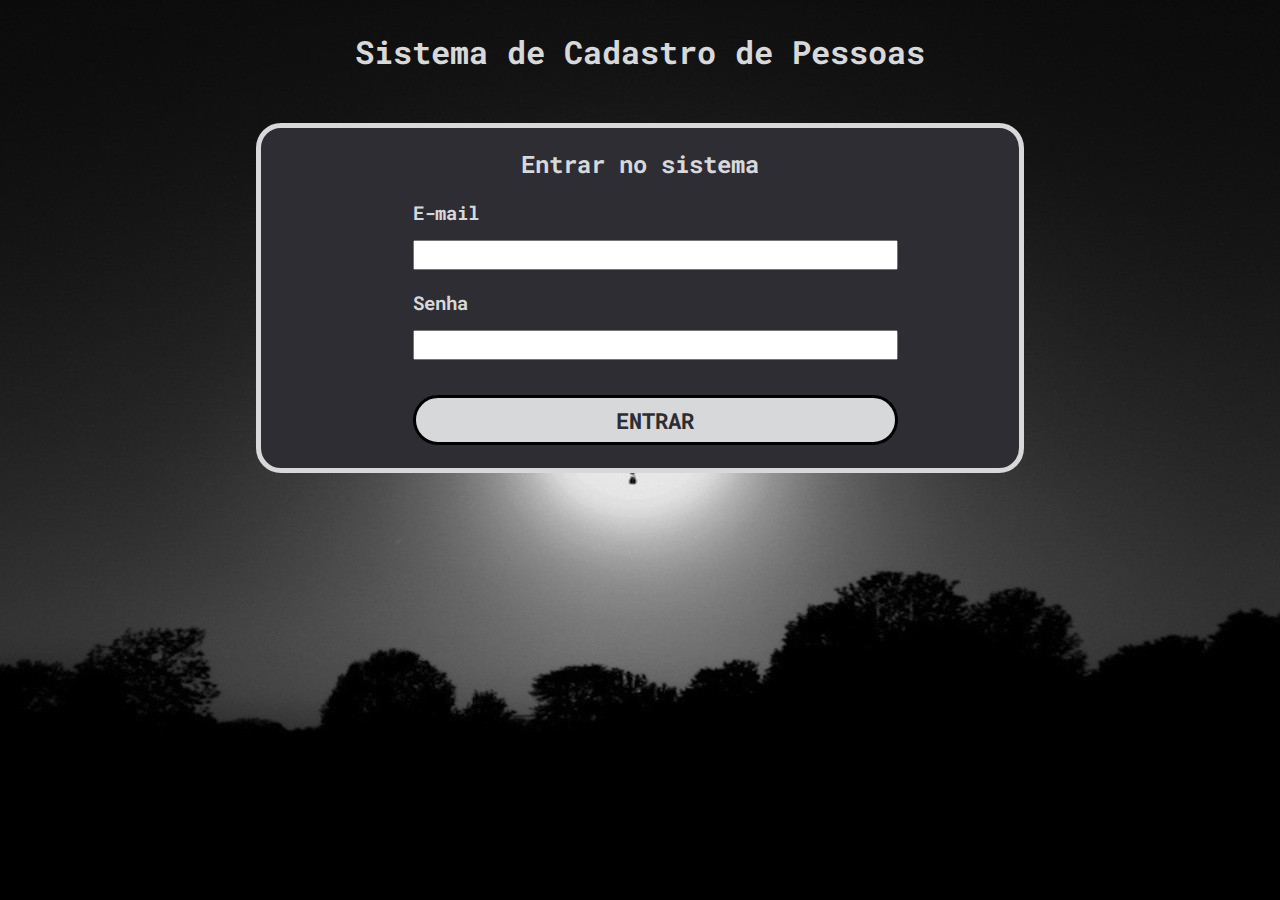
<file: index.html>
<!DOCTYPE html>
<html>
<head>
	<title>Sistema de Cadastro - Entrar</title>

	<meta charset="utf-8">

	<link rel="stylesheet" type="text/css" href="css/estilo.css">

	<link rel="preconnect" href="https://fonts.gstatic.com">
	<link href="https://fonts.googleapis.com/css2?family=Roboto+Mono&display=swap" rel="stylesheet">
</head>
<body>

	<div id="container">

		<h1>Sistema de Cadastro de Pessoas</h1>

		<div id="quadrado">
			<h2>Entrar no sistema</h2>

			<form action="login.php" method="POST">
				<div id="dados">
					<h3>E-mail</h3>
					<input type="text" name="email">
				</div>

				<div id="dados">
					<h3>Senha</h3>
					<input type="password" name="senha">
				</div>

				<div id="dados">
					<input id="btn" type="submit" name="entrar" value="ENTRAR">
				</div>
			</form>
		</div>
	</div>

</body>
</html>
</file>
<file: css/estilo.css>
*{
	padding: 0;
	margin: 0;
	box-sizing: border-box;
}

html, body{
	height: 100%;
	background-color: #9a9a9a;
	background-image: url('../imgs/balao.jpeg');
	background-repeat: no-repeat;
	background-size: cover;
	background-attachment: fixed;
	background-position: center;
}

#container{
	width: 100%;
}
#container h1{
	padding-top: 30px;
	text-align: center;
	font-family: 'Roboto Mono', monospace;
	color: rgb(215, 216, 218);
}

#quadrado{
	width: 60%;
	height: 350px;
	background-color: rgb(46, 45 ,51);
	margin: 50px auto 0 auto;
	border: 5px solid rgb(215, 216, 218);
	border-radius: 25px;
}

#quadrado h2{
	color: rgb(215, 216, 218);
	font-family: 'Roboto Mono', monospace;
	text-align: center;
	padding-top: 20px;
}

/*Formulario: */
#dados{
	margin-left: 20%;
	margin-top: 20px;
	font-family: 'Roboto Mono', monospace;
	color: rgb(215, 216, 218);
}
#dados input{
	width: 80%;
	height: 30px;
	font-size: 22px;
	font-family: Arial;
}

#dados input[type=submit]{
	margin-top: 15px;
	background-color: rgb(215, 216, 218);
	color: rgb(46, 45 ,51);
	font-family: 'Roboto Mono', monospace;
	height: 50px;
	border: 3px solid black;
	border-radius: 25px;
	font-weight: bold;
}

#dados h3{
	margin-bottom: 15px;
}
</file>
